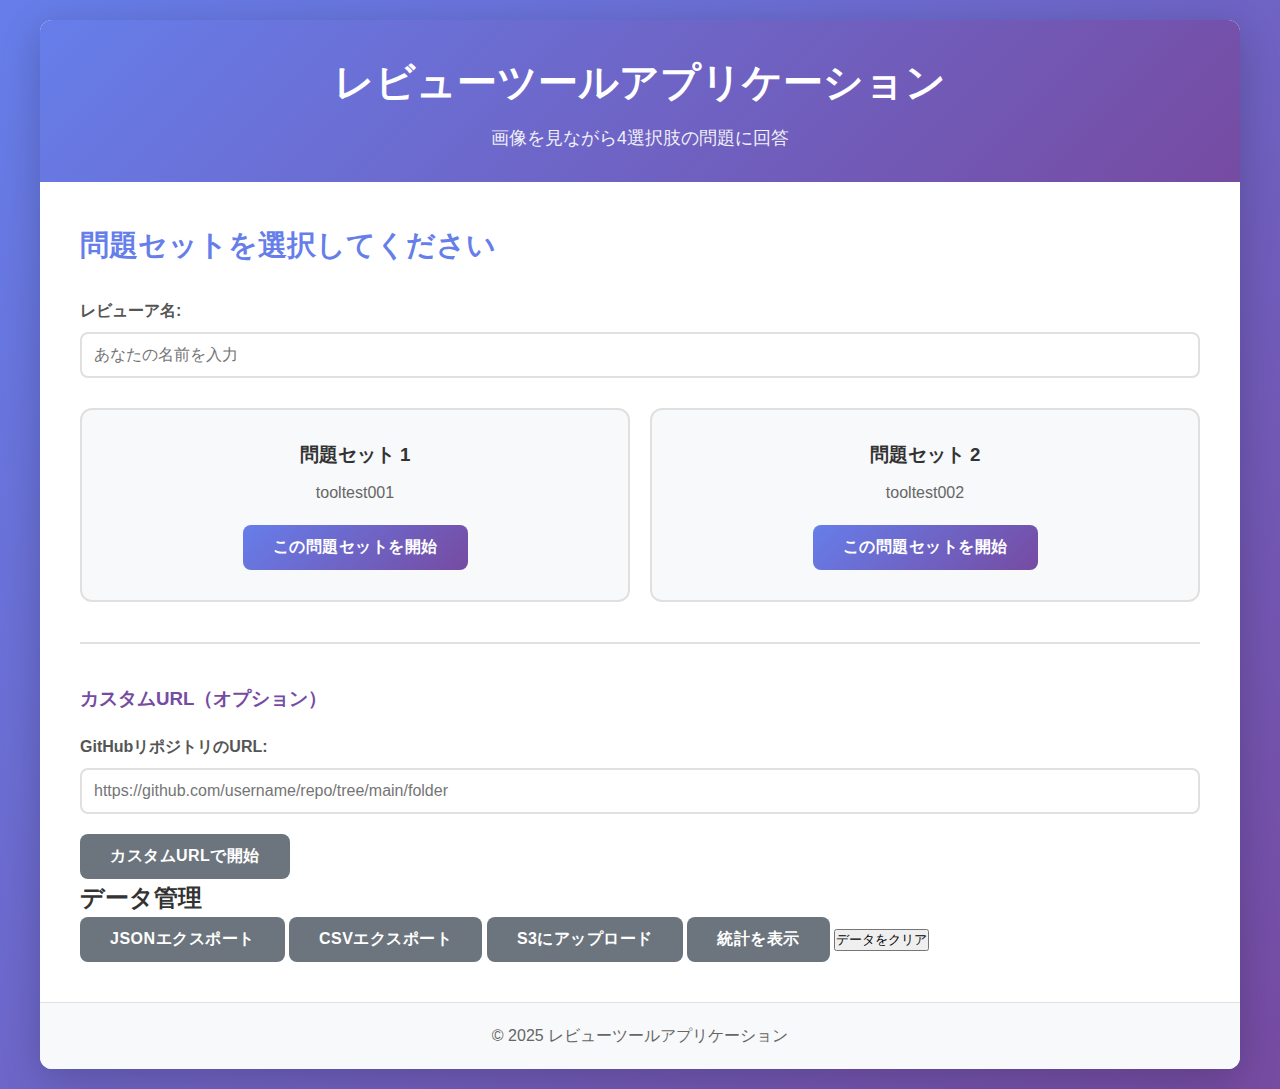
<file: index.html>
<!DOCTYPE html>
<html lang="ja">
<head>
    <meta charset="UTF-8">
    <meta name="viewport" content="width=device-width, initial-scale=1.0">
    <title>レビューツール - ホーム</title>
    <link rel="stylesheet" href="css/style.css">

    <!-- AWS設定ファイル (オプション: config.jsがある場合のみ読み込まれます) -->
    <script src="config.js" onerror="console.log('config.js not found. S3 upload disabled.')"></script>
</head>
<body>
    <div class="container">
        <header>
            <h1>レビューツールアプリケーション</h1>
            <p class="subtitle">画像を見ながら4選択肢の問題に回答</p>
        </header>

        <main>
            <section class="problem-set-selection">
                <h2>問題セットを選択してください</h2>

                <div class="form-group">
                    <label for="reviewerName">レビューア名:</label>
                    <input type="text" id="reviewerName" placeholder="あなたの名前を入力">
                </div>

                <div class="problem-sets">
                    <div class="problem-set-card" data-set="tooltest001">
                        <h3>問題セット 1</h3>
                        <p>tooltest001</p>
                        <button class="btn-primary" onclick="startReview('tooltest001')">この問題セットを開始</button>
                    </div>

                    <div class="problem-set-card" data-set="tooltest002">
                        <h3>問題セット 2</h3>
                        <p>tooltest002</p>
                        <button class="btn-primary" onclick="startReview('tooltest002')">この問題セットを開始</button>
                    </div>
                </div>

                <div class="custom-url-section">
                    <h3>カスタムURL（オプション）</h3>
                    <div class="form-group">
                        <label for="customUrl">GitHubリポジトリのURL:</label>
                        <input type="text" id="customUrl" placeholder="https://github.com/username/repo/tree/main/folder">
                    </div>
                    <button class="btn-secondary" onclick="startReviewCustom()">カスタムURLで開始</button>
                </div>
            </section>

            <section class="data-management">
                <h2>データ管理</h2>
                <div class="data-actions">
                    <button class="btn-secondary" onclick="exportJSON()">JSONエクスポート</button>
                    <button class="btn-secondary" onclick="exportCSV()">CSVエクスポート</button>
                    <button class="btn-secondary" onclick="uploadToS3()">S3にアップロード</button>
                    <button class="btn-secondary" onclick="showStats()">統計を表示</button>
                    <button class="btn-danger" onclick="clearData()">データをクリア</button>
                </div>
                <div id="statsDisplay" style="display: none; margin-top: 20px; padding: 20px; background: #f8f9fa; border-radius: 8px;">
                    <h3>統計情報</h3>
                    <pre id="statsContent" style="white-space: pre-wrap; font-size: 0.9rem;"></pre>
                </div>
            </section>

            <section class="error-message" id="errorMessage" style="display: none;">
                <p></p>
            </section>
        </main>

        <footer>
            <p>&copy; 2025 レビューツールアプリケーション</p>
        </footer>
    </div>

    <script src="js/github.js"></script>
    <script src="js/storage.js"></script>
    <script src="js/app.js"></script>
    <script>
        function startReview(problemSet) {
            // レビューア名の検証
            const reviewerName = document.getElementById('reviewerName').value.trim();

            if (!reviewerName) {
                showError('レビューア名を入力してください');
                return;
            }

            // レビューア名をlocalStorageに保存
            localStorage.setItem('reviewerName', reviewerName);
            localStorage.setItem('currentProblemSet', problemSet);

            // レビュー画面に遷移
            window.location.href = `review.html?set=${problemSet}`;
        }

        function startReviewCustom() {
            const customUrl = document.getElementById('customUrl').value.trim();
            const reviewerName = document.getElementById('reviewerName').value.trim();

            if (!customUrl) {
                showError('カスタムURLを入力してください');
                return;
            }

            if (!reviewerName) {
                showError('レビューア名を入力してください');
                return;
            }

            // レビューア名をlocalStorageに保存
            localStorage.setItem('reviewerName', reviewerName);
            localStorage.setItem('customUrl', customUrl);

            // レビュー画面に遷移
            window.location.href = `review.html?custom=${encodeURIComponent(customUrl)}`;
        }

        function showError(message) {
            const errorDiv = document.getElementById('errorMessage');
            errorDiv.querySelector('p').textContent = message;
            errorDiv.style.display = 'block';
            setTimeout(() => {
                errorDiv.style.display = 'none';
            }, 5000);
        }

        // データ管理機能
        function exportJSON() {
            if (window.StorageManager) {
                StorageManager.exportToJSON();
            } else {
                alert('StorageManagerが読み込まれていません');
            }
        }

        function exportCSV() {
            if (window.StorageManager) {
                StorageManager.exportToCSV();
            } else {
                alert('StorageManagerが読み込まれていません');
            }
        }

        function uploadToS3() {
            if (window.StorageManager) {
                StorageManager.uploadAllToS3();
            } else {
                alert('StorageManagerが読み込まれていません');
            }
        }

        function showStats() {
            if (!window.StorageManager) {
                alert('StorageManagerが読み込まれていません');
                return;
            }

            const stats = StorageManager.getStatistics();
            const statsDisplay = document.getElementById('statsDisplay');
            const statsContent = document.getElementById('statsContent');

            if (!stats) {
                alert('統計データがありません。まずレビューを実行してください。');
                return;
            }

            // 統計情報を整形
            let output = `総レビュー数: ${stats.totalReviews}\n\n`;
            output += `問題セット: ${stats.problemSets.join(', ')}\n\n`;
            output += `レビューア別統計:\n`;

            for (const [name, data] of Object.entries(stats.reviewers)) {
                output += `  ${name}:\n`;
                output += `    - 回答数: ${data.total}\n`;
                output += `    - 正解: ${data.correct}\n`;
                output += `    - 不正解: ${data.incorrect}\n`;
                output += `    - 正解率: ${data.correctRate}%\n\n`;
            }

            output += `問題セット別統計:\n`;
            for (const [set, data] of Object.entries(stats.byProblemSet)) {
                output += `  ${set}:\n`;
                output += `    - 問題数: ${data.totalQuestions}\n`;
                output += `    - 平均正解率: ${data.averageCorrectRate}%\n\n`;
            }

            statsContent.textContent = output;
            statsDisplay.style.display = 'block';
        }

        function clearData() {
            if (window.StorageManager) {
                StorageManager.clearAll();
            } else {
                alert('StorageManagerが読み込まれていません');
            }
        }
    </script>
</body>
</html>
</file>
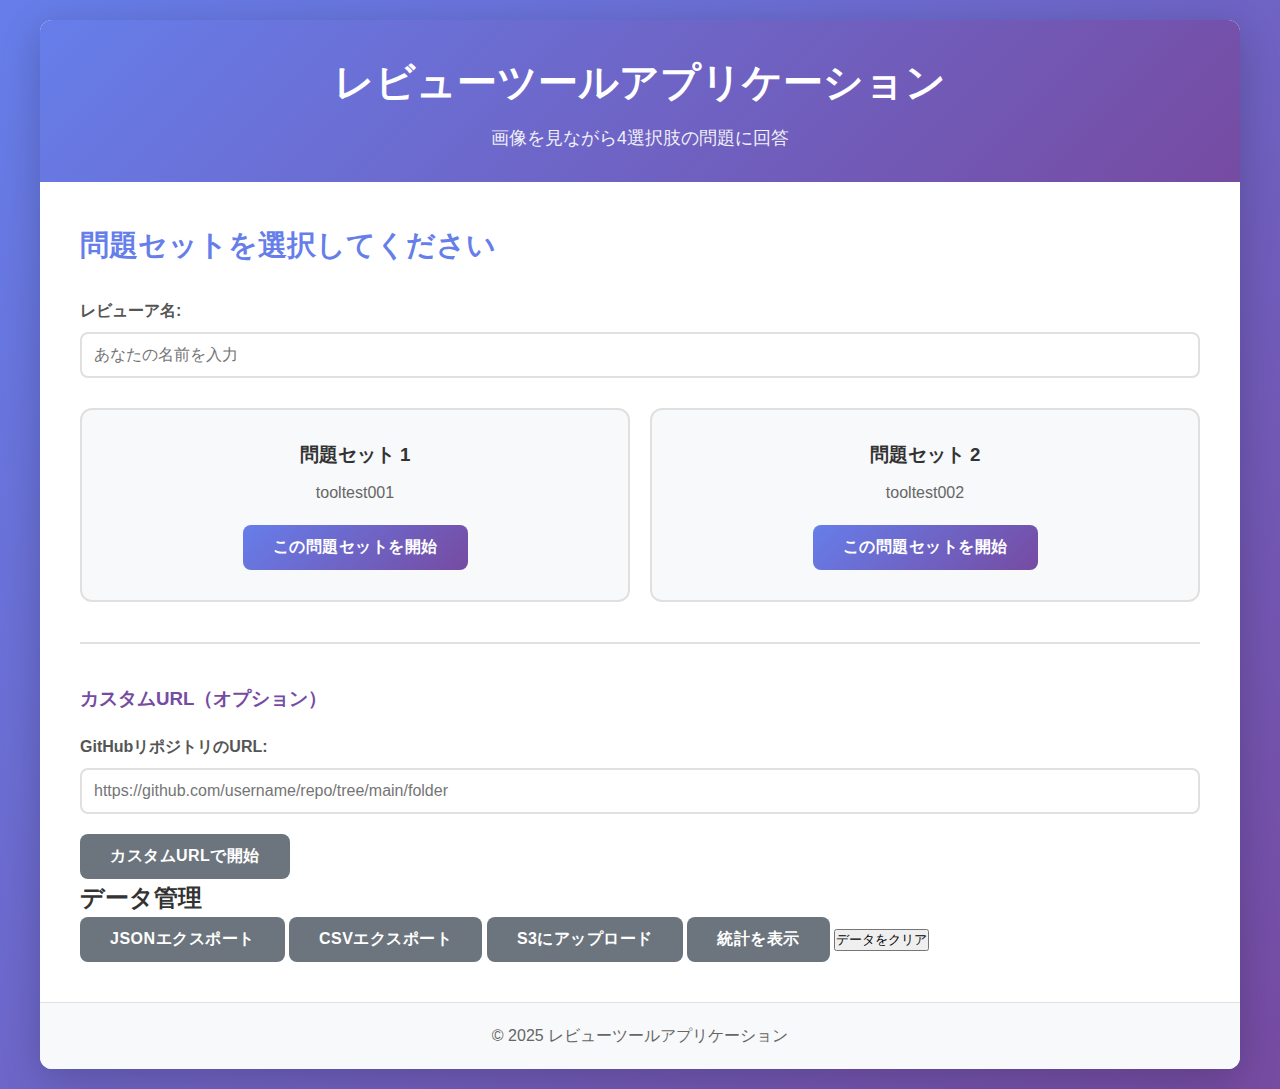
<file: review.html>
<!DOCTYPE html>
<html lang="ja">
<head>
    <meta charset="UTF-8">
    <meta name="viewport" content="width=device-width, initial-scale=1.0">
    <title>レビューツール - レビュー</title>
    <link rel="stylesheet" href="css/style.css">

    <!-- AWS SDK for JavaScript (S3アップロード用) -->
    <script src="https://sdk.amazonaws.com/js/aws-sdk-2.1563.0.min.js"></script>

    <!-- AWS設定ファイル (オプション: config.jsがある場合のみ読み込まれます) -->
    <script src="config.js" onerror="console.log('config.js not found. S3 upload disabled.')"></script>
</head>
<body>
    <div class="container">
        <header>
            <h1>レビュー画面</h1>
            <div class="progress-info">
                <span id="progressText">問題 <span id="currentQuestion">0</span> / <span id="totalQuestions">0</span></span>
                <span id="problemSetName"></span>
                <span id="reviewerInfo">レビューア: <span id="reviewerName"></span></span>
            </div>
        </header>

        <main>
            <div id="loadingScreen" class="loading-screen">
                <div class="spinner"></div>
                <p>問題を読み込み中...</p>
            </div>

            <div id="reviewContent" style="display: none;">
                <!-- 画像表示エリア -->
                <section class="image-section">
                    <h2>問題画像</h2>
                    <div class="image-container">
                        <img id="questionImage" src="" alt="問題画像" />
                    </div>
                </section>

                <!-- 問題表示エリア -->
                <section class="question-section">
                    <div class="question-info">
                        <span class="question-tag" id="questionTag"></span>
                    </div>
                    <h2 id="questionText"></h2>
                </section>

                <!-- 回答エリア -->
                <section class="answers-section">
                    <h3>あなたの回答</h3>
                    <div class="choices">
                        <button class="choice-btn" data-choice="0"></button>
                        <button class="choice-btn" data-choice="1"></button>
                        <button class="choice-btn" data-choice="2"></button>
                        <button class="choice-btn" data-choice="3"></button>
                    </div>
                    <div class="comment-area" style="display: none;">
                        <label for="comment">コメント (オプション):</label>
                        <textarea id="comment" rows="3" placeholder="コメントを入力..."></textarea>
                    </div>
                </section>

                <!-- 結果表示エリア -->
                <section class="result-section" id="resultSection" style="display: none;">
                    <h3>結果</h3>
                    <div id="resultContent"></div>
                    <div class="correct-answer">
                        <strong>正解:</strong> <span id="correctAnswerText"></span>
                    </div>
                </section>

                <!-- アクションボタン -->
                <section class="action-section">
                    <button id="submitBtn" class="btn-primary btn-large" onclick="submitAnswers()">回答を提出</button>
                    <button id="nextBtn" class="btn-secondary btn-large" style="display: none;" onclick="nextQuestion()">次の問題へ</button>
                    <button id="finishBtn" class="btn-success btn-large" style="display: none;" onclick="finishReview()">レビュー完了</button>
                    <button class="btn-secondary" onclick="backToHome()">ホームに戻る</button>
                </section>
            </div>
        </main>

        <footer>
            <p>&copy; 2025 レビューツールアプリケーション</p>
        </footer>
    </div>

    <script src="js/github.js"></script>
    <script src="js/storage.js"></script>
    <script src="js/app.js"></script>
</body>
</html>
</file>
<file: css/style.css>
/* ===== Reset & Base Styles ===== */
* {
    margin: 0;
    padding: 0;
    box-sizing: border-box;
}

body {
    font-family: -apple-system, BlinkMacSystemFont, 'Segoe UI', 'Roboto', 'Helvetica Neue', Arial, sans-serif;
    line-height: 1.6;
    color: #333;
    background: linear-gradient(135deg, #667eea 0%, #764ba2 100%);
    min-height: 100vh;
    padding: 20px;
}

.container {
    max-width: 1200px;
    margin: 0 auto;
    background: white;
    border-radius: 12px;
    box-shadow: 0 10px 40px rgba(0, 0, 0, 0.2);
    overflow: hidden;
}

/* ===== Header ===== */
header {
    background: linear-gradient(135deg, #667eea 0%, #764ba2 100%);
    color: white;
    padding: 30px;
    text-align: center;
}

header h1 {
    font-size: 2.5rem;
    margin-bottom: 10px;
}

.subtitle {
    font-size: 1.1rem;
    opacity: 0.9;
}

.progress-info {
    margin-top: 15px;
    font-size: 1.1rem;
    display: flex;
    justify-content: space-around;
    flex-wrap: wrap;
}

.progress-info span {
    background: rgba(255, 255, 255, 0.2);
    padding: 8px 16px;
    border-radius: 20px;
    margin: 5px;
}

/* ===== Main Content ===== */
main {
    padding: 40px;
}

/* ===== Form Elements ===== */
.form-group {
    margin-bottom: 20px;
}

.form-group label {
    display: block;
    margin-bottom: 8px;
    font-weight: 600;
    color: #555;
}

.form-group input[type="text"] {
    width: 100%;
    padding: 12px;
    border: 2px solid #e0e0e0;
    border-radius: 8px;
    font-size: 1rem;
    transition: border-color 0.3s;
}

.form-group input[type="text"]:focus {
    outline: none;
    border-color: #667eea;
}

/* ===== Problem Set Selection ===== */
.problem-set-selection h2 {
    color: #667eea;
    margin-bottom: 30px;
    font-size: 1.8rem;
}

.problem-sets {
    display: grid;
    grid-template-columns: repeat(auto-fit, minmax(300px, 1fr));
    gap: 20px;
    margin: 30px 0;
}

.problem-set-card {
    background: #f8f9fa;
    padding: 30px;
    border-radius: 12px;
    text-align: center;
    transition: transform 0.3s, box-shadow 0.3s;
    border: 2px solid #e0e0e0;
}

.problem-set-card:hover {
    transform: translateY(-5px);
    box-shadow: 0 8px 20px rgba(0, 0, 0, 0.15);
}

.problem-set-card h3 {
    color: #333;
    margin-bottom: 10px;
}

.problem-set-card p {
    color: #666;
    margin-bottom: 20px;
}

.custom-url-section {
    margin-top: 40px;
    padding-top: 40px;
    border-top: 2px solid #e0e0e0;
}

.custom-url-section h3 {
    color: #764ba2;
    margin-bottom: 20px;
}

/* ===== Buttons ===== */
.btn-primary, .btn-secondary, .btn-success {
    padding: 12px 30px;
    border: none;
    border-radius: 8px;
    font-size: 1rem;
    font-weight: 600;
    cursor: pointer;
    transition: all 0.3s;
    text-transform: uppercase;
    letter-spacing: 0.5px;
}

.btn-primary {
    background: linear-gradient(135deg, #667eea 0%, #764ba2 100%);
    color: white;
}

.btn-primary:hover {
    transform: translateY(-2px);
    box-shadow: 0 5px 15px rgba(102, 126, 234, 0.4);
}

.btn-secondary {
    background: #6c757d;
    color: white;
}

.btn-secondary:hover {
    background: #5a6268;
    transform: translateY(-2px);
}

.btn-success {
    background: #28a745;
    color: white;
}

.btn-success:hover {
    background: #218838;
    transform: translateY(-2px);
}

.btn-large {
    padding: 15px 40px;
    font-size: 1.2rem;
}

/* ===== Loading Screen ===== */
.loading-screen {
    text-align: center;
    padding: 60px 20px;
}

.spinner {
    border: 4px solid #f3f3f3;
    border-top: 4px solid #667eea;
    border-radius: 50%;
    width: 60px;
    height: 60px;
    animation: spin 1s linear infinite;
    margin: 0 auto 20px;
}

@keyframes spin {
    0% { transform: rotate(0deg); }
    100% { transform: rotate(360deg); }
}

/* ===== Image Section ===== */
.image-section {
    margin-bottom: 30px;
}

.image-section h2 {
    color: #667eea;
    margin-bottom: 15px;
}

.image-container {
    background: #f8f9fa;
    padding: 20px;
    border-radius: 12px;
    text-align: center;
    border: 2px solid #e0e0e0;
}

.image-container img {
    max-width: 100%;
    height: auto;
    border-radius: 8px;
    box-shadow: 0 4px 10px rgba(0, 0, 0, 0.1);
}

/* ===== Question Section ===== */
.question-section {
    margin-bottom: 30px;
    padding: 25px;
    background: #f8f9fa;
    border-radius: 12px;
    border-left: 5px solid #667eea;
}

.question-info {
    margin-bottom: 15px;
}

.question-tag {
    display: inline-block;
    background: #667eea;
    color: white;
    padding: 6px 15px;
    border-radius: 20px;
    font-size: 0.9rem;
    font-weight: 600;
}

.question-section h2 {
    color: #333;
    font-size: 1.4rem;
    line-height: 1.6;
}

/* ===== Answers Section ===== */
.answers-section {
    margin-bottom: 30px;
}

.answers-section h3 {
    color: #667eea;
    margin-bottom: 20px;
}

/* 1人のレビューア用のシンプルなスタイル */
.answers-section {
    background: #f8f9fa;
    padding: 30px;
    border-radius: 12px;
    border: 2px solid #e0e0e0;
    max-width: 800px;
    margin: 0 auto;
}

.answers-section h3 {
    color: #333;
    margin-bottom: 20px;
    font-size: 1.3rem;
}

.choices {
    display: flex;
    flex-direction: column;
    gap: 10px;
}

.choice-btn {
    padding: 15px;
    border: 2px solid #e0e0e0;
    border-radius: 8px;
    background: white;
    text-align: left;
    cursor: pointer;
    transition: all 0.3s;
    font-size: 1rem;
}

.choice-btn:hover {
    border-color: #667eea;
    background: #f0f4ff;
}

.choice-btn.selected {
    border-color: #667eea;
    background: #667eea;
    color: white;
    font-weight: 600;
}

.choice-btn.correct {
    border-color: #28a745;
    background: #28a745;
    color: white;
}

.choice-btn.incorrect {
    border-color: #dc3545;
    background: #dc3545;
    color: white;
}

.choice-btn:disabled {
    cursor: not-allowed;
    opacity: 0.7;
}

.comment-area {
    margin-top: 15px;
}

.comment-area label {
    display: block;
    margin-bottom: 8px;
    font-weight: 600;
    color: #555;
    font-size: 0.9rem;
}

.comment-area textarea {
    width: 100%;
    padding: 10px;
    border: 2px solid #e0e0e0;
    border-radius: 8px;
    font-size: 0.9rem;
    font-family: inherit;
    resize: vertical;
}

.comment-area textarea:focus {
    outline: none;
    border-color: #667eea;
}

/* ===== Result Section ===== */
.result-section {
    margin-bottom: 30px;
    padding: 25px;
    background: #e8f5e9;
    border-radius: 12px;
    border-left: 5px solid #28a745;
}

.result-section h3 {
    color: #28a745;
    margin-bottom: 15px;
}

#resultContent {
    margin-bottom: 20px;
}

.reviewer-result {
    background: white;
    padding: 15px;
    border-radius: 8px;
    margin-bottom: 10px;
    border-left: 4px solid #ccc;
}

.reviewer-result.correct {
    border-left-color: #28a745;
}

.reviewer-result.incorrect {
    border-left-color: #dc3545;
}

.reviewer-result h4 {
    margin-bottom: 8px;
    color: #333;
}

.reviewer-result p {
    margin: 5px 0;
    color: #666;
}

.correct-answer {
    background: white;
    padding: 15px;
    border-radius: 8px;
    font-size: 1.1rem;
}

.correct-answer strong {
    color: #28a745;
}

/* ===== Action Section ===== */
.action-section {
    display: flex;
    gap: 15px;
    flex-wrap: wrap;
    justify-content: center;
    margin-top: 30px;
}

/* ===== Error Message ===== */
.error-message {
    background: #f8d7da;
    color: #721c24;
    padding: 15px;
    border-radius: 8px;
    border-left: 5px solid #dc3545;
    margin-top: 20px;
}

/* ===== Footer ===== */
footer {
    background: #f8f9fa;
    padding: 20px;
    text-align: center;
    color: #666;
    border-top: 1px solid #e0e0e0;
}

/* ===== Responsive Design ===== */
@media (max-width: 768px) {
    body {
        padding: 10px;
    }

    header h1 {
        font-size: 1.8rem;
    }

    main {
        padding: 20px;
    }

    .problem-sets {
        grid-template-columns: 1fr;
    }


    .action-section {
        flex-direction: column;
    }

    .action-section button {
        width: 100%;
    }
}

@media (max-width: 480px) {
    header h1 {
        font-size: 1.5rem;
    }

    .subtitle {
        font-size: 0.9rem;
    }

    .btn-large {
        padding: 12px 25px;
        font-size: 1rem;
    }
}
</file>
